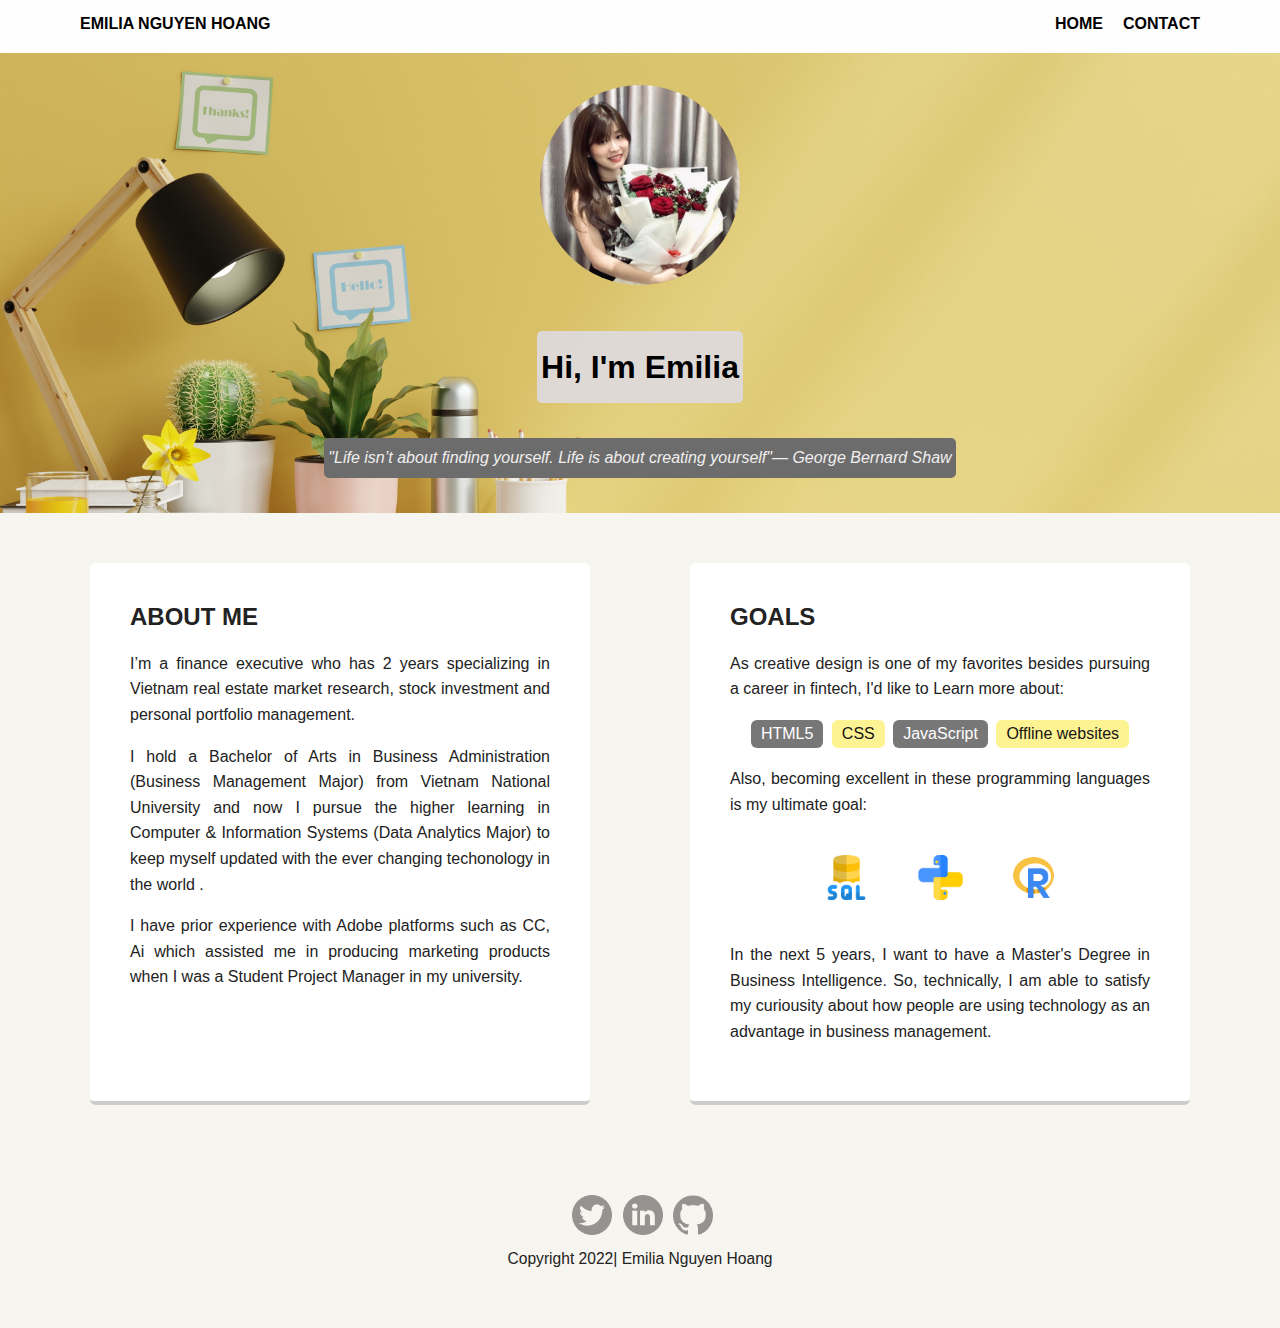
<file: index.html>
<!doctype html>
<html lang="en">

<head>
  <meta charset="utf-8">
  <title>Emilia Nguyen Hoang| Web Designer</title>
  <meta name="viewport" content="width=device-width, initial-scale=1.0">
  <link rel="stylesheet" href="styles.css">
  <link href="https://fonts.googleapis.com/css?family=Muli%7CRoboto:400,300,500,700,900" rel="stylesheet">
</head>

<body>
  <div class="main-nav">
    <ul class="nav">
      <li class="name">EMILIA NGUYEN HOANG </li>
      <li><a href="index.html">HOME</a></li>
      <li><a href="contact.html">CONTACT</a></li>  
    </ul>
  </div>
  

  <header>
        <img src="images/Nguyen.jpg" alt="Drawing of Emilia" class="profile-image">
        <h1 class="tag name">Hi, I'm Emilia</h1>
    <p class="tag location"><cite>"Life isn’t about finding yourself. Life is about creating yourself"&mdash; George Bernard Shaw</cite> 
</p>
  </header>

  <main class="flex">
    <div class="card">
      <h2>ABOUT ME</h2>
      <p>I’m a finance executive who has 2 years specializing in Vietnam real estate market research, stock investment and personal portfolio management.</p>
      <p>I hold a Bachelor of Arts in Business Administration (Business Management Major) from Vietnam National University and now I pursue the higher learning in Computer & Information Systems (Data Analytics Major) to keep myself updated with the ever changing techonology in the world .</p> 
      <p>I have prior experience with Adobe platforms such as CC, Ai which assisted me in producing marketing products when I was a Student Project Manager in my university.</p> 
  
    </div>

    <div class="card">
      <h2>GOALS</h2>
      <p> As creative design is one of my favorites besides pursuing a career in fintech, I'd like to Learn more about:</p>
      <ul class="skills">
        <li>HTML5</li>
        <li>CSS</li>
        <li>JavaScript</li>
        <li>Offline websites</li>
      </ul>
      <p>Also, becoming excellent in these programming languages is my ultimate goal: </p>
      <ul class="languages">
        <li><img src="images/sql-server.png"></li>
        <li><img src="images/python.png" ></li>
        <li><img src="images/r (1).png" ></li>
      </ul>
      <p>In the next 5 years, I want to have a Master's Degree in Business Intelligence. So, technically, I am able to satisfy my curiousity about how people are using technology as an advantage in business management.  </p>
    </div>

  </main>
  <footer>
    <ul>
      <li>
        <a href="https://twitter.com/EmiliaHoang84" class="social twitter">Twitter</a>
      </li>
      <li>
        <a href="https://www.linkedin.com/in/emilia-hoang" class="social linkedin">Stackoverflow</a>
      </li>
      <li>
        <a href="https://github.com/emilia84" class="social github">Github</a>
      </li>
    </ul>
    <p class="copyright">Copyright 2022| Emilia Nguyen Hoang</p>
  </footer>
</body>

</html>
</file>
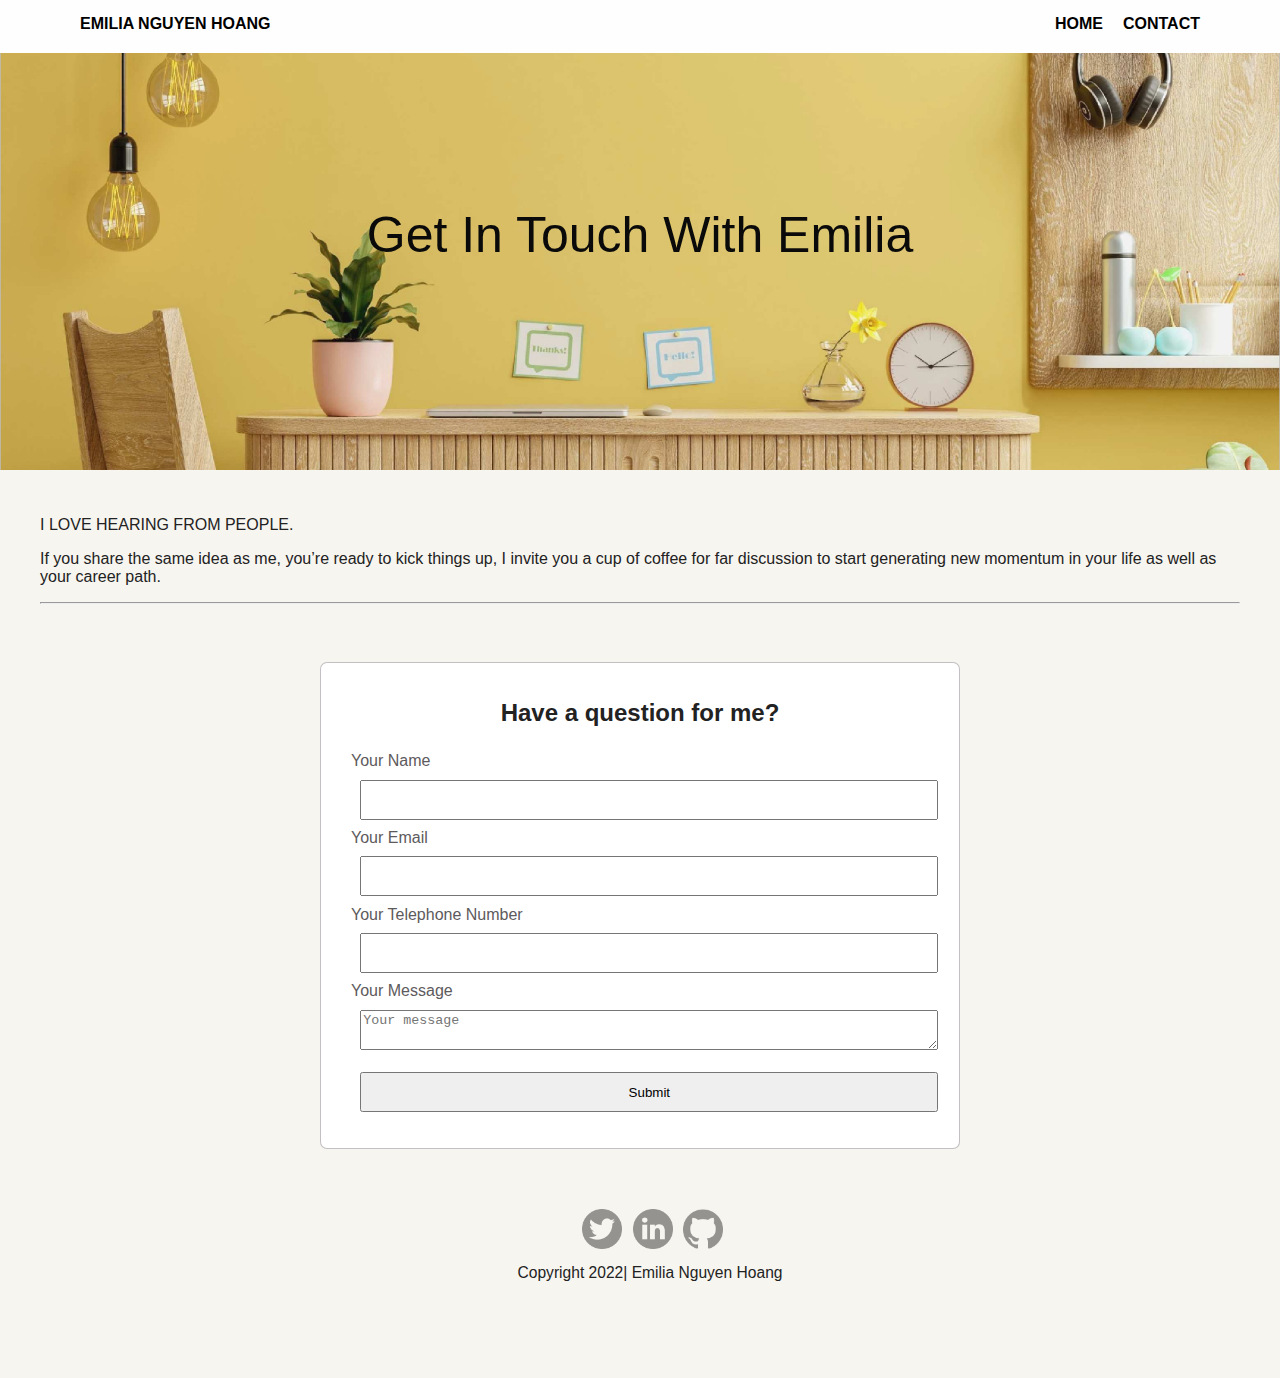
<file: contact.html>
<!DOCTYPE html>
<html lang="en">
<head>
    <meta charset="utf-8">
    <title>Contact - Emilia Nguyen Hoang| Web Designer</title>
    <meta name="viewport" content="width=device-width, initial-scale=1.0">
    <link rel="stylesheet" href="styles2.css">
    <link href="https://fonts.googleapis.com/css?family=Muli%7CRoboto:400,300,500,700,900" rel="stylesheet">
</head>

<body>
    <div class="main-nav">
        <ul class="nav">
          <li class="name">EMILIA NGUYEN HOANG </li>
          <li><a href="index.html">HOME</a>
          <li><a href="contact.html">CONTACT</a></li>
      
        </ul>
      </div>

      <header>
        <p class = "tag name">Get In Touch With Emilia</p>      
      </header>
     
        <div class="card1">
    
          <p>I LOVE HEARING FROM PEOPLE.</p>
          <p>If you share the same idea as me, you’re ready to kick things up, I invite you a cup of coffee for far discussion to start generating new momentum in your life as well as your career path.</p>
    
          <hr>
        </div>
        <div class="card2">
          <h2>Have a question for me?</h2>
          <form>
            <fieldset>
              <label for="username">Your Name</label><br>
              <input type="text" name="username" id="username"><br>
              <label for="email">Your Email</label><br>
              <input type="email" name="email" id="email"><br>
              <label for="tel">Your Telephone Number</label><br>
              <input type="tel" name="tel" id="tel"><br>
              <label for="comment">Your Message</label><br>
              <textarea placeholder="Your message" name="comment" id="comment" ></textarea>
              <br><input type="submit" class="button">
            </fieldset>
          </form>      
        </div>
        
      <footer>
        <ul>
          <li>
            <a href="https://twitter.com/EmiliaHoang84" class="social twitter">Twitter</a>
          </li>
          <li>
            <a href="https://www.linkedin.com/in/emilia-hoang" class="social linkedin">Stackoverflow</a>
          </li>
          <li>
            <a href="https://github.com/emilia84" class="social github">Github</a>
          </li>
        </ul>
        <p class="copyright">Copyright 2022| Emilia Nguyen Hoang</p>
      </footer> 
</body>
</html>
</file>
<file: styles.css>
/* Global Layout Set-up */
* {
  box-sizing: border-box;
}

body {
  margin: 0px;
  padding: 20;
  text-align: center;
  font-family: 'Trebuchet MS', 'Lucida Sans Unicode', 'Lucida Grande', 'Lucida Sans', Arial, sans-serif;
  color: #222;
  background: #f7f5f0;
}
/* Link Styles */

a {
  text-decoration: none;
  color: rgb(0, 0, 0);
}
a:hover {
  color: #6633ff;
}

/* Section Styles */

.main-nav {
  width: 100%;
  background: rgb(255, 254, 254);
  min-height: 30px;
  padding: 10px;
  position: fixed;
  text-align: center;
}
.nav {
  display: flex;
  justify-content: space-around;
  font-weight: 700;
  list-style-type: none;
  margin: 0 auto;
  padding: 0;
}

.nav .name {
  display: block;
  margin-right: auto;
  color: rgb(0, 0, 0);
}
.nav li {
  padding: 5px 10px 10px 10px;
}
.nav a {
  transition: all 0.5s;
}
.nav a:hover {
  color: white;
}

header {
  text-align: center;
  background: url("images/working-room.jpg") no-repeat center center;
  background-size: cover;
  overflow: hidden;
  padding-top: 5px;
}
header {
  line-height: 2.0;
}
header .profile-image {
  margin-top: 80px;
  width: 200px;
  height: 200px;
  border-radius: 50%;
  border: 0px solid rgba(255, 255, 255, 0.671);
  transition: all 0.5s;
  background-color: rgba(0, 0, 0, 0.3);
}
header .profile-image:hover {
  transform: scale(1.2) rotate(5deg);
}
.tag {
  background-color: #ddd9d9f3;
  color: black;
  padding: 4px;
  border-radius: 5px;
  display: table;
  margin: 35px auto; text-align: right
}
.location {
  background-color: rgb(109, 108, 108);
  color: #efefef;
}
.card {
  margin: 30px;
  padding: 20px 40px 40px;
  max-width: 500px;
  text-align: justify;
  background: #fff;
  border-bottom: 4px solid #ccc;
  border-radius: 6px;
  transition: all 0.5s;
}
.card:hover {
  border-color: #f8e431f3;
}

ul.skills {
  padding: 0;
  text-align: center;
}

.skills li {
  border-radius: 6px;
  display: inline-block;
  background: #fdf28ef3;
  color: rgb(22, 20, 20);
  padding: 5px 10px;
  margin: 2px;
}

.skills li:nth-child(odd) {
  background: rgba(109, 108, 108, 0.925); color: white;
}

ul.languages{
  padding: 0;
  text-align: center;
}
.languages li {
  display: inline-block;
  padding: 20px 20px;
  margin: 2px;
}
.languages img{
  width: 45px;
  height: 45px;
}

footer .copyright {
  top: -8px;
  font-size: 0.75em;
}

footer ul {
  list-style-type: none;
  margin: 0;
  padding: 0;
}

footer ul li {
  display: inline-block;
}

a.social {
  display: inline-block;
  text-indent: -9999px;
  margin-left: 5px;
  width: 40px;
  height: 40px;
  background-size: 40px 40px;
  opacity: 0.4;
  transition: all 0.5s;
}
a.twitter {
  background-image: url(images/twitter.png);
}
a.linkedin {
  background-image: url(images/linkedin.png);
}
a.github {
  background-image: url(images/github.png);
}
a.facebook {
  background-image: url(images/facebook.png);
}
a.social:hover {
  opacity: 1;
}
.clearfix {
  clear: both;
}

/* Styles for larger screens */
@media screen and (min-width: 720px) {
  .flex {
    display: -ms-flexbox; /* TWEENER - IE 10 */
    display: flex;
    max-width: 1200px;
    -ms-flex-pack: distribute;
    justify-content: space-around;
    margin: 0 auto;
  }

  header {
    min-height: 470px;
  }

  .nav {
    max-width: 1200px;
    padding: 0 30px;
  }

  main {
    padding-top: 20px;
  }

  main p {
    line-height: 1.6em;
  }

  footer {
    font-size: 1.3em;
    max-width: 1200px;
    margin: 60px auto; font-weight: lighter;
  }
}
</file>
<file: styles2.css>
/* Global Layout Set-up */
* {
    box-sizing: border-box;
  }
  
  body {
    margin: 0;
    padding: 0;
    /* text-align: center; */
    font-family: 'Trebuchet MS', 'Lucida Sans Unicode', 'Lucida Grande', 'Lucida Sans', Arial, sans-serif;
    color: #222;
    background: #f7f5f0;
    
  }
  /* Link Styles */
  
  a {
    text-decoration: none;
    color: rgb(0, 0, 0);
  }
  a:hover {
    color: #6633ff;
  }
  
  /* Section Styles */
  
  .main-nav {
    width: 100%;
    background: rgb(255, 254, 254);
    min-height: 30px;
    padding: 10px;
    position: fixed;
    text-align: center;
  }
  .nav {
    display: flex;
    justify-content: space-around;
    font-weight: 700;
    list-style-type: none;
    margin: 0 auto;
    padding: 0;
  }
  
  .nav .name {
    display: block;
    margin-right: auto;
    color: rgb(0, 0, 0);
  }
  .nav li {
    padding: 5px 10px 10px 10px;
  }
  .nav a {
    transition: all 0.5s;
  }
  .nav a:hover {
    color: white;
  }
  
  header {
    text-align: center;
    background: url("images/wepik-2022015-20565.png") no-repeat center center;
    background-size: cover;
    overflow: hidden;
    padding-top: 5px;
  }
  header {
    line-height: 1.0;
  }
 
  .tag {
    font-size: 50px;
    color: rgb(10, 10, 10);
    padding: 200px;
    border-radius: 5px;
    display: table;
    margin: 5px auto;
    
  }
  .location {
    background-color: rgb(109, 108, 108);
    color: #efefef;
  }
  .card1 {
  margin: 10px;
  padding: 20px 40px 40px;
  margin-left: auto;
  margin-right: auto; 
  text-align: left;
  /* background: #e7e6e07c; */
  /* border-bottom: 4px solid #ccc; */
  /* border-radius: 6px; */
  /* transition: all 0.5s; */
  }

  .card2{
    width: 50%;
    height: auto;
    margin-left: auto;
    margin-right: auto;
    background-color: white;
    margin-top: 0;
    padding: 1em;
    border: 0.5px solid rgba(136, 132, 135, 0.511);
    border-radius: 7px;
    /* text-align: center; */
    /* color:rgb(195, 42, 149); */
  }
  .card2>h2{
    text-align: center;
  }
  
  .card2:hover {
    border-color: #f8e431f3;
  }
  fieldset{
    border: none;
    color: rgb(93, 90, 92);
    /* color:rgb(195, 42, 149); */
}
.card2 input, textarea{
  margin: 0.7em;
  width: 100%;
  height: 3em;
}
.button:hover{
  background-color:#f8e43134 ;
  transition: 0.5s;
  font-size: medium;
}
  /* h2{text-align: center;} */
  /* p.form{text-align: center;} */
  
/* .question{
  margin: auto;
  display: table;
} */

/* input{
  width: 200px;
  height: 40px;
  margin-bottom: 20px;
  border-radius: 5px;
  border: 1px solid grey;
  
}
textarea{
  width: 400px;
  height: 120px;
  margin-bottom: 10px;
  border-radius: 5px;
  border: 1px solid grey;

}
button{
  width: 200px;
  height: 40px;
  margin-top: 20px;
  margin: auto;
  font-size: 15px;
  border-radius: 5px;
  border: 1px solid grey;
  background: rgba(109, 108, 108, 0.925); color: white;
  transition: all 0.5s;
  
}
button:hover{
  font-size: 17px ;
} */


  footer {
    width: 100%;
    min-height: 30px;
    padding: 20px 0 40px 20px;
    text-align: center;
  }
  
  footer .copyright {
    top: -8px;
    font-size: 0.75em;
  }
  
  footer ul {
    list-style-type: none;
    margin: 0;
    padding: 0;
  }
  
  footer ul li {
    display: inline-block;
  }
  
  a.social {
    display: inline-block;
    text-indent: -9999px;
    margin-left: 5px;
    width: 40px;
    height: 40px;
    background-size: 40px 40px;
    opacity: 0.4;
    transition: all 0.5s;
  }
  a.twitter {
    background-image: url(images/twitter.png);
  }
  a.linkedin {
    background-image: url(images/linkedin.png);
  }
  a.github {
    background-image: url(images/github.png);
  }
  a.social:hover {
    opacity: 1;
  }
  .clearfix {
    clear: both;
  }
  
  /* Styles for larger screens */
  @media screen and (min-width: 720px) {
    .flex {
      display: -ms-flexbox; /* TWEENER - IE 10 */
      display: flex;
      max-width: 1200px;
      -ms-flex-pack: distribute;
      justify-content: space-around;
      margin: 0 auto;
    }
  
    header {
      min-height: 470px;
    }
  
    .nav {
      max-width: 1200px;
      padding: 0 30px;
    }
  
    main {
      padding-top: 20px;
    }
  
    main p {
      line-height: 1.6em;
    }
  
    footer {
      font-size: 1.3em;
      max-width: 1200px;
      margin: 40px auto;
    }
  }
</file>
